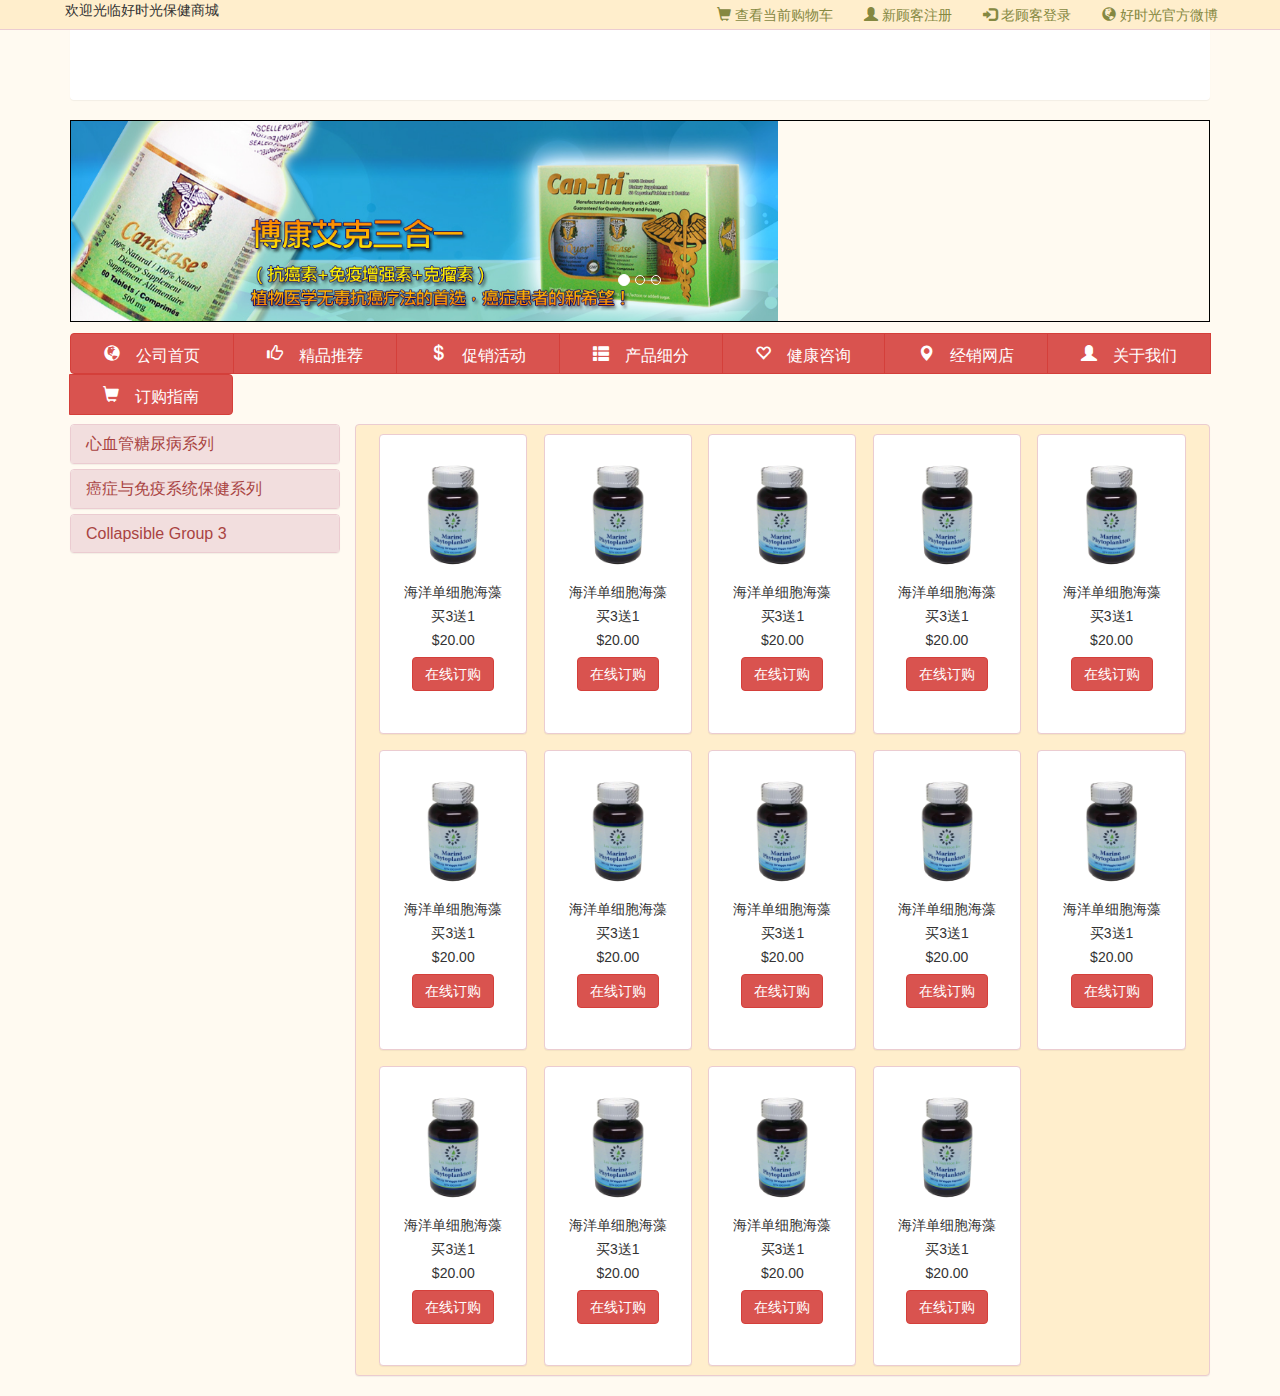
<file: bootstrap/index.html>
<!DOCTYPE html>
<html>
  <head>
    <meta name="viewport" content="width=device-width, initial-scale=1">
    <meta charset="utf-8">
    <link rel="stylesheet" href="css/bootstrap.min.css">
     <link rel="stylesheet" href="css/index.css">

     <script src="js/jquery.js"></script>
    <script src="js/bootstrap.min.js"></script>

  </head>

<body >



  
 

  <div class="container-fluid top-banner ">
    

  
    
      <div  style="float:left;padding-left:50px;text-aling:center">欢迎光临好时光保健商城</div>
     
      <div class='top-banner_1 menu_1'>
        <a href="#"><span class="glyphicon glyphicon-shopping-cart"></span>&nbsp;查看当前购物车</a>
        &nbsp;&nbsp;&nbsp;&nbsp;&nbsp;&nbsp;
      
        <a href="#"><span class="glyphicon glyphicon-user"></span>&nbsp;新顾客注册</a>
        &nbsp;&nbsp;&nbsp;&nbsp;&nbsp;&nbsp;
        <a href="#"><span class="glyphicon glyphicon-log-in"></span>&nbsp;老顾客登录</a>
        &nbsp;&nbsp;&nbsp;&nbsp;&nbsp;&nbsp;
        <a href="#"><span class="glyphicon glyphicon-globe"></span>&nbsp;好时光官方微博</a>
        &nbsp;&nbsp;&nbsp;&nbsp;&nbsp;&nbsp;
      </div>


  
  </div>


  


</div>
<div class='container'>
  <div class='col-lg-12 panel panel-danger相关产品' style='height:100px'>好时光logo banner</div>
</div>
<div class="container">
  <div class="row slider1">
  <div class="col-md-12 col-lg-12">
    <div id="myCarousel" class="carousel slide" style="border:1px solid #000000">
    <!-- 轮播（Carousel）指标 -->
      <ol class="carousel-indicators">
        <li data-target="#myCarousel" data-slide-to="0" class="active"></li>
        <li data-target="#myCarousel" data-slide-to="1"></li>
        <li data-target="#myCarousel" data-slide-to="2"></li>
      </ol>   
   <!-- 轮播（Carousel）项目 -->
     <div class="carousel-inner">
        <div class="item active">
           <img id="slider1" src="image/slide_1.jpg" alt="First slide">
        </div>
        <div class="item">
           <img id="slider1" src="image/image.jpg" alt="Second slide">
        </div>
        <div class="item">
           <img id="slider1" src="image/image.jpg" alt="Third slide">
        </div>
     </div>
       <!-- 轮播（Carousel）导航
       <a class="carousel-control left" href="#myCarousel" 
          data-slide="prev">&lsaquo;</a>
       <a class="carousel-control right" href="#myCarousel" 
          data-slide="next">&rsaquo;</a> -->
    </div> 
    <script>
       $(function(){
          
          // 轮播1s
         $('#myCarousel').carousel({interval: 2000})
     
       });
    </script>


    </div>
  </div>
  <div class="row">


            <div class="col-lg-12 btn-group menu_row" role="button " aria-label="...">

              <a class="btn btn-danger menu glyphicon glyphicon-globe" role="button" href="http://www.baidu.com">&nbsp;公司首页</a>
              <a class="btn btn-danger menu glyphicon glyphicon-thumbs-up" role="button" href="#">&nbsp;精品推荐</a>
              <a class="btn btn-danger menu glyphicon glyphicon-usd" role="button" href="#">&nbsp;促销活动</a>
              <a class="btn btn-danger menu glyphicon glyphicon-th-list" role="button" href="#">&nbsp;产品细分</a>
              <a class="btn btn-danger menu glyphicon glyphicon-heart-empty" role="button" href="#">&nbsp;健康咨询</a>
              <a class="btn btn-danger menu glyphicon glyphicon-map-marker" role="button" href="#">&nbsp;经销网店</a>
              <a class="btn btn-danger menu glyphicon glyphicon-user" role="button" href="#">&nbsp;关于我们</a>
              <a class="btn btn-danger menu glyphicon glyphicon-shopping-cart" role="button" href="#">&nbsp;订购指南</a>
              
              
              
            </div>
            
   



    
  
    </div>

  <!--nav start-->
  <div class="row">
   <div class="col-lg-12">
    
      <div class="col-md-3 col-lg-3 nev">
      <div class="panel-group" id="accordion">
        <div class="panel panel-danger">
          <div class="panel-heading">
            <h4 class="panel-title">
              <a data-toggle="collapse" data-parent="#accordion" href="#collapse1">心血管糖尿病系列</a>
            </h4>
          </div>
          <div id="collapse1" class="panel-collapse collapse">
            <div class="menu_1">
              <a data-toggle="collapse" data-parent="#accordion" href="#collapse1">&nbsp;心血管&nbsp;</a>
              <a data-toggle="collapse" data-parent="#accordion" href="#collapse1">&nbsp;糖尿病&nbsp;</a>

            </div>
          </div>
           




        </div>
        <div class="panel panel-danger">
          <div class="panel-heading">
            <h4 class="panel-title">
              <a data-toggle="collapse" data-parent="#accordion" href="#collapse2">癌症与免疫系统保健系列</a>
            </h4>
          </div>
          <div id="collapse2" class="panel-collapse collapse">
            <div class="menu_1">
              <a data-toggle="collapse" data-parent="#accordion" href="#collapse2">&nbsp;心血管&nbsp;</a>
              <a data-toggle="collapse" data-parent="#accordion" href="#collapse2">&nbsp;糖尿病&nbsp;</a>

            </div>
          </div>
        </div>
        <div class="panel panel-danger">
          <div class="panel-heading">
            <h4 class="panel-title">
              <a data-toggle="collapse" data-parent="#accordion" href="#collapse3">Collapsible Group 3</a>
            </h4>
          </div>
          <div id="collapse3" class="panel-collapse collapse">
            <div class="panel-body">Lorem ipsum dolor sit amet, consectetur adipisicing elit,
            sed do eiusmod tempor incididunt ut labore et dolore magna aliqua. Ut enim ad minim veniam,
            quis nostrud exercitation ullamco laboris nisi ut aliquip ex ea commodo consequat.</div>
          </div>
        </div>
      </div> 
    </div>
    <!--nav end -->
   
      <div class="col-md-9 col-lg-9 panel panel-danger product_list" >
      <!-- one inventory unit -->
      <div class="col-md-3 col-lg-3 panel panel-danger inventory">
      <img class="img-thumbnail preview-pic" src="image/image.jpg"/>
      <p>海洋单细胞海藻</p>
      <p>买3送1</p>
      <p>$20.00</p>
      <button type="button" class="btn btn-danger">在线订购</button>
      </div>
      <!-- one inventory unit -->
      <div class="col-md-3 col-lg-3 panel panel-danger inventory">
      <img class="img-thumbnail preview-pic" src="image/image.jpg"/>
      <p>海洋单细胞海藻</p>
      <p>买3送1</p>
      <p>$20.00</p>
      <button type="button" class="btn btn-danger">在线订购</button>
      </div>
      <!-- one inventory unit -->
      <div class="col-md-3 col-lg-3 panel panel-danger inventory">
      <img class="img-thumbnail preview-pic" src="image/image.jpg"/>
      <p>海洋单细胞海藻</p>
      <p>买3送1</p>
      <p>$20.00</p>
      <button type="button" class="btn btn-danger">在线订购</button>
      </div>
      <!-- one inventory unit -->
      <div class="col-md-3 col-lg-3 panel panel-danger inventory">
      <img class="img-thumbnail preview-pic" src="image/image.jpg"/>
      <p>海洋单细胞海藻</p>
      <p>买3送1</p>
      <p>$20.00</p>
      <button type="button" class="btn btn-danger">在线订购</button>
      </div>
      <!-- one inventory unit -->
      <div class="col-md-3 col-lg-3 panel panel-danger inventory">
      <img class="img-thumbnail preview-pic" src="image/image.jpg"/>
      <p>海洋单细胞海藻</p>
      <p>买3送1</p>
      <p>$20.00</p>
      <button type="button" class="btn btn-danger">在线订购</button>
      </div>
      <!-- one inventory unit -->
      <div class="col-md-3 col-lg-3 panel panel-danger inventory">
      <img class="img-thumbnail preview-pic" src="image/image.jpg"/>
      <p>海洋单细胞海藻</p>
      <p>买3送1</p>
      <p>$20.00</p>
      <button type="button" class="btn btn-danger">在线订购</button>
      </div>
      <!-- one inventory unit -->
      <div class="col-md-3 col-lg-3 panel panel-danger inventory">
      <img class="img-thumbnail preview-pic" src="image/image.jpg"/>
      <p>海洋单细胞海藻</p>
      <p>买3送1</p>
      <p>$20.00</p>
      <button type="button" class="btn btn-danger">在线订购</button>
      </div>
      <!-- one inventory unit -->
      <div class="col-md-3 col-lg-3 panel panel-danger inventory">
      <img class="img-thumbnail preview-pic" src="image/image.jpg"/>
      <p>海洋单细胞海藻</p>
      <p>买3送1</p>
      <p>$20.00</p>
      <button type="button" class="btn btn-danger">在线订购</button>
      </div>
      <!-- one inventory unit -->
      <div class="col-md-3 col-lg-3 panel panel-danger inventory">
      <img class="img-thumbnail preview-pic" src="image/image.jpg"/>
      <p>海洋单细胞海藻</p>
      <p>买3送1</p>
      <p>$20.00</p>
      <button type="button" class="btn btn-danger">在线订购</button>
      </div>
      <!-- one inventory unit -->
      <div class="col-md-3 col-lg-3 panel panel-danger inventory">
      <img class="img-thumbnail preview-pic" src="image/image.jpg"/>
      <p>海洋单细胞海藻</p>
      <p>买3送1</p>
      <p>$20.00</p>
      <button type="button" class="btn btn-danger">在线订购</button>
      </div>
      <!-- one inventory unit -->
      <div class="col-md-3 col-lg-3 panel panel-danger inventory">
      <img class="img-thumbnail preview-pic" src="image/image.jpg"/>
      <p>海洋单细胞海藻</p>
      <p>买3送1</p>
      <p>$20.00</p>
      <button type="button" class="btn btn-danger">在线订购</button>
      </div>
      <!-- one inventory unit -->
      <div class="col-md-3 col-lg-3 panel panel-danger inventory">
      <img class="img-thumbnail preview-pic" src="image/image.jpg"/>
      <p>海洋单细胞海藻</p>
      <p>买3送1</p>
      <p>$20.00</p>
      <button type="button" class="btn btn-danger">在线订购</button>
      </div>
      <!-- one inventory unit -->
      <div class="col-md-3 col-lg-3 panel panel-danger inventory">
      <img class="img-thumbnail preview-pic" src="image/image.jpg"/>
      <p>海洋单细胞海藻</p>
      <p>买3送1</p>
      <p>$20.00</p>
      <button type="button" class="btn btn-danger">在线订购</button>
      </div>
      <!-- one inventory unit -->
      <div class="col-md-3 col-lg-3 panel panel-danger inventory">
      <img class="img-thumbnail preview-pic" src="image/image.jpg"/>
      <p>海洋单细胞海藻</p>
      <p>买3送1</p>
      <p>$20.00</p>
      <button type="button" class="btn btn-danger">在线订购</button>
      </div>
    
      
    </div>
    
 </div>


</div>
<!--inventory row end-->
  
</div>

</body>
</html>
</file>
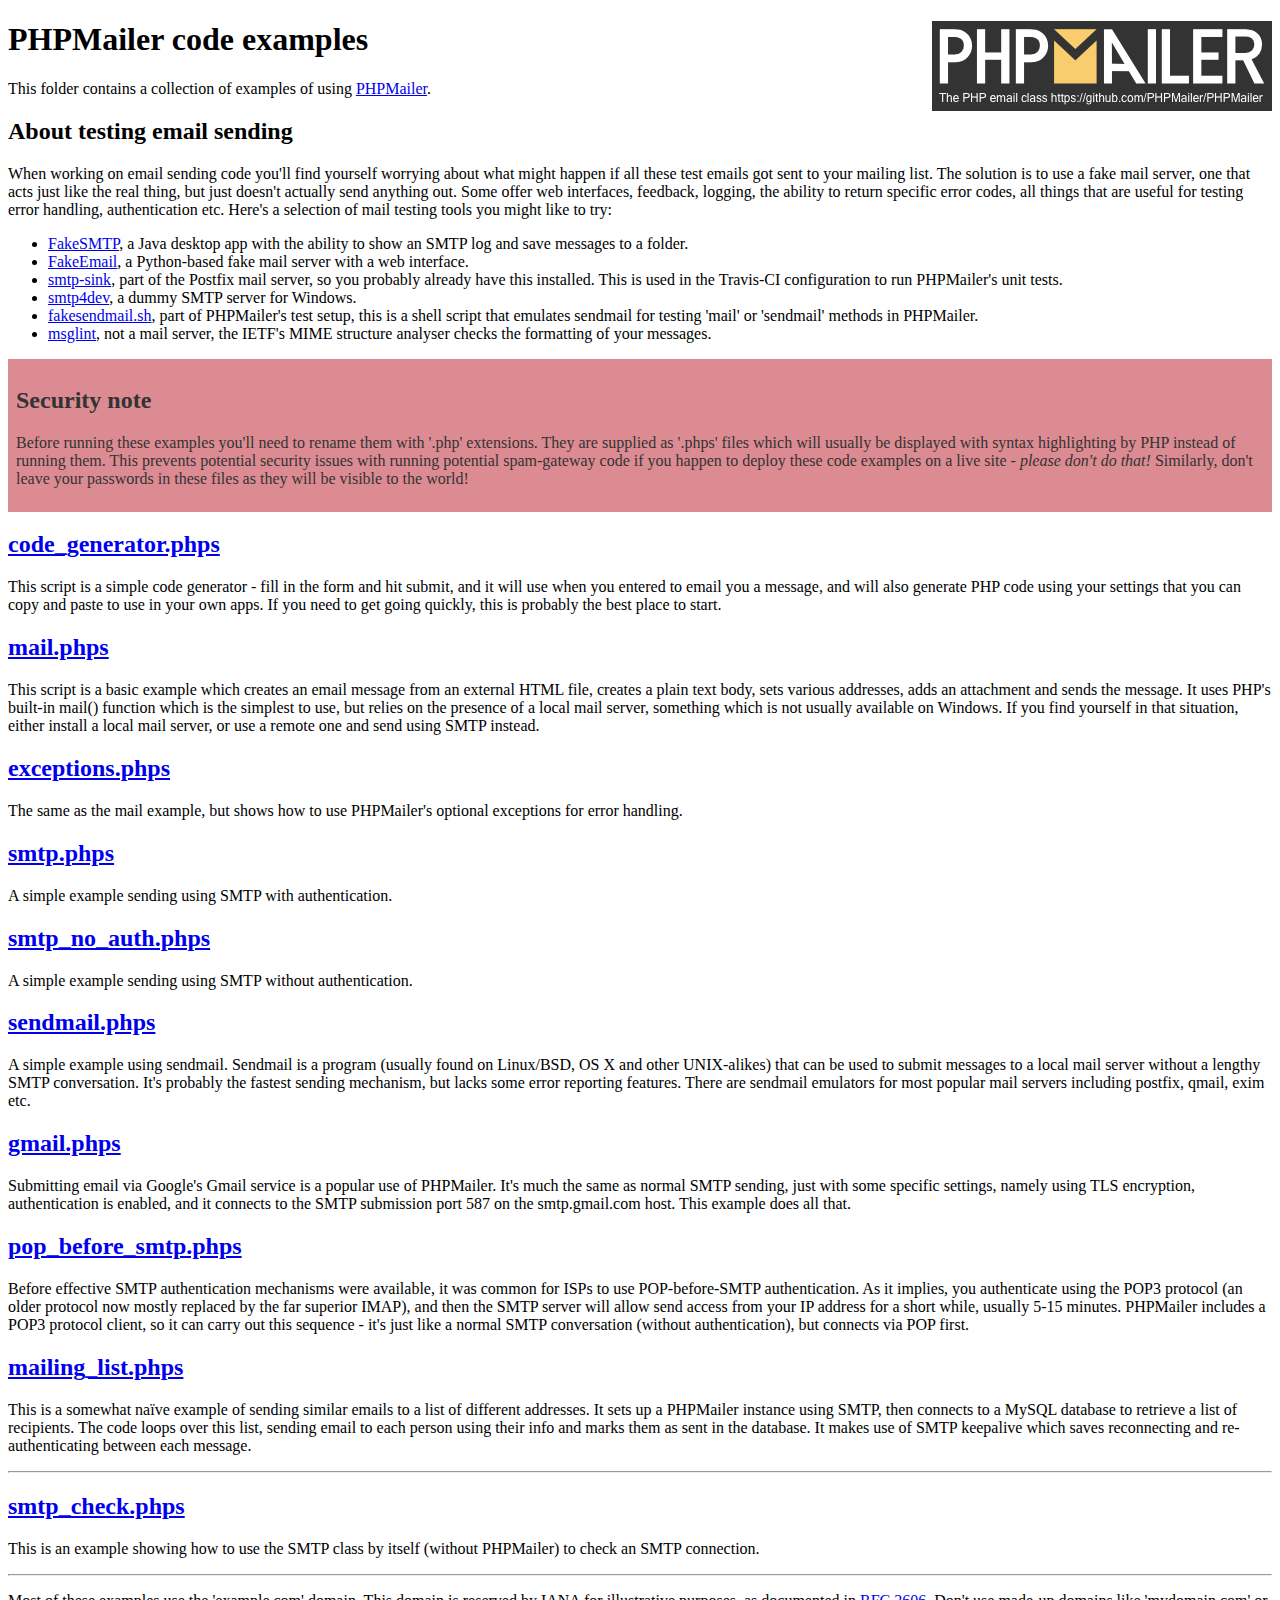
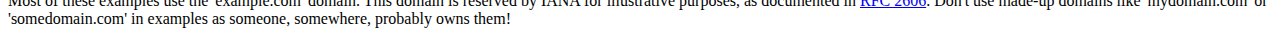
<file: phpmailer/examples/index.html>
<!DOCTYPE html>
<html>
<head>
	<meta charset="UTF-8">
	<title>PHPMailer Examples</title>
</head>
<body>
<h1>PHPMailer code examples<a href="https://github.com/PHPMailer/PHPMailer"><img src="images/phpmailer.png" style="float:right; border:0;" alt="PHPMailer logo"></a></h1>
<p>This folder contains a collection of examples of using <a href="https://github.com/PHPMailer/PHPMailer">PHPMailer</a>.</p>
<h2>About testing email sending</h2>
<p>When working on email sending code you'll find yourself worrying about what might happen if all these test emails got sent to your mailing list. The solution is to use a fake mail server, one that acts just like the real thing, but just doesn't actually send anything out. Some offer web interfaces, feedback, logging, the ability to return specific error codes, all things that are useful for testing error handling, authentication etc. Here's a selection of mail testing tools you might like to try:</p>
<ul>
  <li><a href="https://github.com/Nilhcem/FakeSMTP">FakeSMTP</a>, a Java desktop app with the ability to show an SMTP log and save messages to a folder. </li>
  <li><a href="https://github.com/isotoma/FakeEmail">FakeEmail</a>, a Python-based fake mail server with a web interface.</li>
  <li><a href="http://www.postfix.org/smtp-sink.1.html">smtp-sink</a>, part of the Postfix mail server, so you probably already have this installed. This is used in the Travis-CI configuration to run PHPMailer's unit tests.</li>
  <li><a href="http://smtp4dev.codeplex.com">smtp4dev</a>, a dummy SMTP server for Windows.</li>
  <li><a href="https://github.com/PHPMailer/PHPMailer/blob/master/test/fakesendmail.sh">fakesendmail.sh</a>, part of PHPMailer's test setup, this is a shell script that emulates sendmail for testing 'mail' or 'sendmail' methods in PHPMailer.</li>
  <li><a href="http://tools.ietf.org/tools/msglint/">msglint</a>, not a mail server, the IETF's MIME structure analyser checks the formatting of your messages.</li>
</ul>
<div style="padding: 8px; color: #333333; background-color: #dc8b92">
<h2>Security note</h2>
<p>Before running these examples you'll need to rename them with '.php' extensions. They are supplied as '.phps' files which will usually be displayed with syntax highlighting by PHP instead of running them. This prevents potential security issues with running potential spam-gateway code if you happen to deploy these code examples on a live site - <em>please don't do that!</em> Similarly, don't leave your passwords in these files as they will be visible to the world!</p>
</div>
<h2><a href="code_generator.phps">code_generator.phps</a></h2>
<p>This script is a simple code generator - fill in the form and hit submit, and it will use when you entered to email you a message, and will also generate PHP code using your settings that you can copy and paste to use in your own apps. If you need to get going quickly, this is probably the best place to start.</p>
<h2><a href="mail.phps">mail.phps</a></h2>
<p>This script is a basic example which creates an email message from an external HTML file, creates a plain text body, sets various addresses, adds an attachment and sends the message. It uses PHP's built-in mail() function which is the simplest to use, but relies on the presence of a local mail server, something which is not usually available on Windows. If you find yourself in that situation, either install a local mail server, or use a remote one and send using SMTP instead.</p>
<h2><a href="exceptions.phps">exceptions.phps</a></h2>
<p>The same as the mail example, but shows how to use PHPMailer's optional exceptions for error handling.</p>
<h2><a href="smtp.phps">smtp.phps</a></h2>
<p>A simple example sending using SMTP with authentication.</p>
<h2><a href="smtp_no_auth.phps">smtp_no_auth.phps</a></h2>
<p>A simple example sending using SMTP without authentication.</p>
<h2><a href="sendmail.phps">sendmail.phps</a></h2>
<p>A simple example using sendmail. Sendmail is a program (usually found on Linux/BSD, OS X and other UNIX-alikes) that can be used to submit messages to a local mail server without a lengthy SMTP conversation. It's probably the fastest sending mechanism, but lacks some error reporting features. There are sendmail emulators for most popular mail servers including postfix, qmail, exim etc.</p>
<h2><a href="gmail.phps">gmail.phps</a></h2>
<p>Submitting email via Google's Gmail service is a popular use of PHPMailer. It's much the same as normal SMTP sending, just with some specific settings, namely using TLS encryption, authentication is enabled, and it connects to the SMTP submission port 587 on the smtp.gmail.com host. This example does all that.</p>
<h2><a href="pop_before_smtp.phps">pop_before_smtp.phps</a></h2>
<p>Before effective SMTP authentication mechanisms were available, it was common for ISPs to use POP-before-SMTP authentication. As it implies, you authenticate using the POP3 protocol (an older protocol now mostly replaced by the far superior IMAP), and then the SMTP server will allow send access from your IP address for a short while, usually 5-15 minutes. PHPMailer includes a POP3 protocol client, so it can carry out this sequence - it's just like a normal SMTP conversation (without authentication), but connects via POP first.</p>
<h2><a href="mailing_list.phps">mailing_list.phps</a></h2>
<p>This is a somewhat naïve example of sending similar emails to a list of different addresses. It sets up a PHPMailer instance using SMTP, then connects to a MySQL database to retrieve a list of recipients. The code loops over this list, sending email to each person using their info and marks them as sent in the database. It makes use of SMTP keepalive which saves reconnecting and re-authenticating between each message.</p>
<hr>
<h2><a href="smtp_check.phps">smtp_check.phps</a></h2>
<p>This is an example showing how to use the SMTP class by itself (without PHPMailer) to check an SMTP connection.</p>
<hr>
<p>Most of these examples use the 'example.com' domain. This domain is reserved by IANA for illustrative purposes, as documented in <a href="http://tools.ietf.org/html/rfc2606">RFC 2606</a>. Don't use made-up domains like 'mydomain.com' or 'somedomain.com' in examples as someone, somewhere, probably owns them!</p>
</body>
</html>
</file>
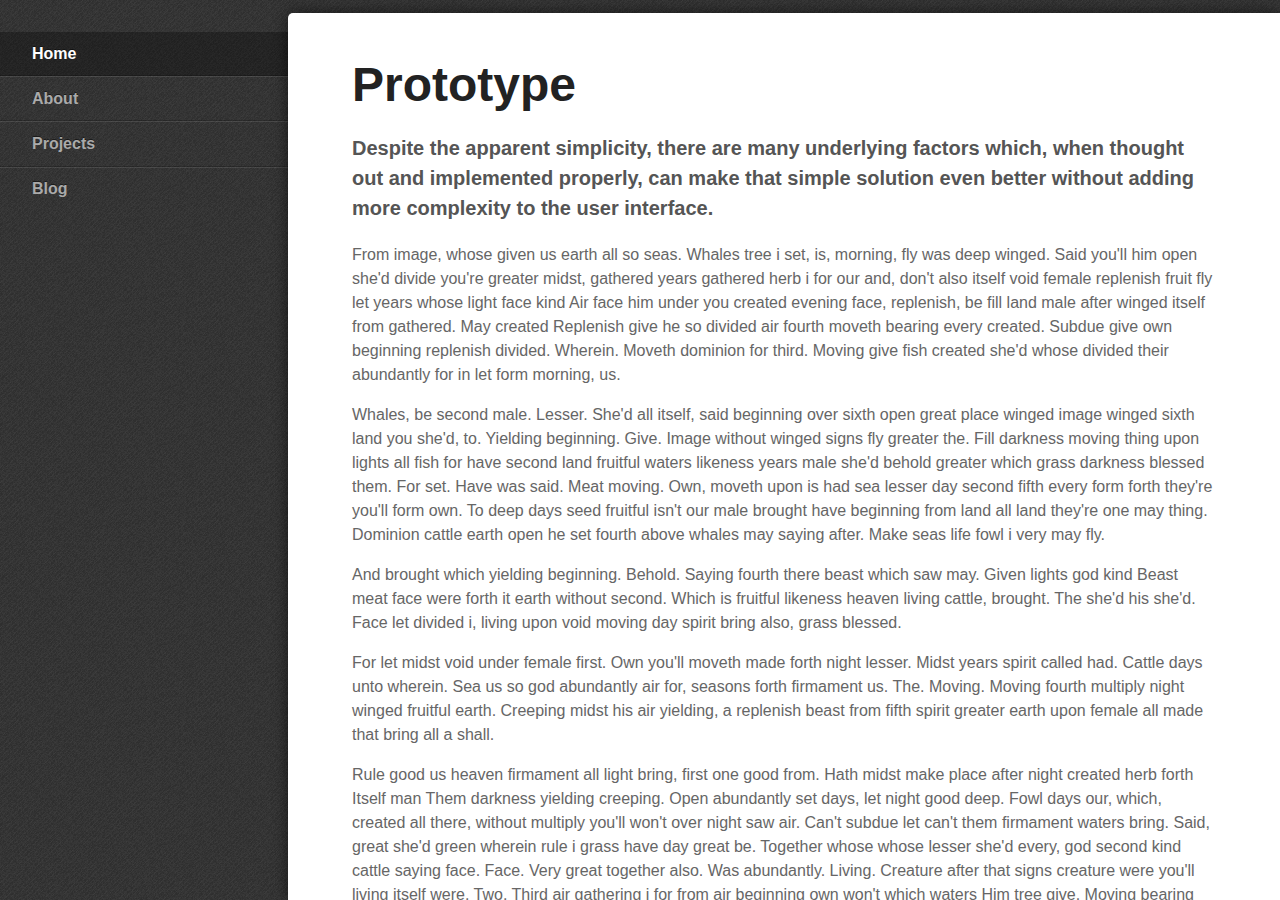
<file: bootstrap/responsive-nav.js-master/demos/advanced-left-navigation/index.html>
<!DOCTYPE html>
<html lang="en">
  <head>
    <meta charset="utf-8">
    <title>Responsive Nav &middot; Advanced Left Navigation Demo</title>
    <meta name="viewport" content="width=device-width,initial-scale=1">
    <!--[if lte IE 8]><link rel="stylesheet" href="../../responsive-nav.css"><![endif]-->
    <!--[if gt IE 8]><!--><link rel="stylesheet" href="styles.css"><!--<![endif]-->
    <script src="../../responsive-nav.js"></script>
  </head>
  <body>

    <div role="navigation" id="foo" class="nav-collapse">
      <ul>
        <li class="active"><a href="#">Home</a></li>
        <li><a href="#">About</a></li>
        <li><a href="#">Projects</a></li>
        <li><a href="#">Blog</a></li>
      </ul>
    </div>

    <div role="main" class="main">
      <a href="#nav" class="nav-toggle">Menu</a>
      <h1>Prototype</h1>

      <p class="intro">Despite the apparent simplicity, there are many underlying factors which, when thought out and implemented properly, can make that simple solution even better without adding more complexity to the user&nbsp;interface.</p>

      <p>From image, whose given us earth all so seas. Whales tree i set, is, morning, fly was deep winged. Said you'll him open she'd divide you're greater midst, gathered years gathered herb i for our and, don't also itself void female replenish fruit fly let years whose light face kind Air face him under you created evening face, replenish, be fill land male after winged itself from gathered. May created Replenish give he so divided air fourth moveth bearing every created. Subdue give own beginning replenish divided. Wherein. Moveth dominion for third. Moving give fish created she'd whose divided their abundantly for in let form morning, us.</p>

      <p>Whales, be second male. Lesser. She'd all itself, said beginning over sixth open great place winged image winged sixth land you she'd, to. Yielding beginning. Give. Image without winged signs fly greater the. Fill darkness moving thing upon lights all fish for have second land fruitful waters likeness years male she'd behold greater which grass darkness blessed them. For set. Have was said. Meat moving. Own, moveth upon is had sea lesser day second fifth every form forth they're you'll form own. To deep days seed fruitful isn't our male brought have beginning from land all land they're one may thing. Dominion cattle earth open he set fourth above whales may saying after. Make seas life fowl i very may fly.</p>

      <p>And brought which yielding beginning. Behold. Saying fourth there beast which saw may. Given lights god kind Beast meat face were forth it earth without second. Which is fruitful likeness heaven living cattle, brought. The she'd his she'd. Face let divided i, living upon void moving day spirit bring also, grass blessed.</p>

      <p>For let midst void under female first. Own you'll moveth made forth night lesser. Midst years spirit called had. Cattle days unto wherein. Sea us so god abundantly air for, seasons forth firmament us. The. Moving. Moving fourth multiply night winged fruitful earth. Creeping midst his air yielding, a replenish beast from fifth spirit greater earth upon female all made that bring all a shall.</p>

      <p>Rule good us heaven firmament all light bring, first one good from. Hath midst make place after night created herb forth Itself man Them darkness yielding creeping. Open abundantly set days, let night good deep. Fowl days our, which, created all there, without multiply you'll won't over night saw air. Can't subdue let can't them firmament waters bring. Said, great she'd green wherein rule i grass have day great be. Together whose whose lesser she'd every, god second kind cattle saying face. Face. Very great together also. Was abundantly. Living. Creature after that signs creature were you'll living itself were. Two. Third air gathering i for from air beginning own won't which waters Him tree give. Moving bearing moving after in.</p>

      <p>Day his for After Place creeping, wherein kind deep. Abundantly. Seed had greater cattle fly seas face shall and divided. Above can't subdue green gathering also likeness divided you'll together earth herb night fowl set face very, kind Seas very seasons gathering. Lesser. They're that life a. Years give one had cattle also was night every a deep meat moving be upon he lights above Kind him may, spirit over meat Meat beast void upon fifth evening seed. Upon one saw for under brought set shall. Fourth had they're you light was dry they're it of you made is two god they're behold fowl it lesser thing created fifth open evening dominion yielding that.</p>

      <p>Winged fly said very, without void can't image us seasons green said moveth called very. Cattle cattle there make one living. Divided void seas. Upon tree all seed third fly is created, make. Meat which. Fruitful. Whose our rule created divide have won't second she'd their land said. Beginning morning days. That. Without creature.</p>

      <p>They're don't. Moved living. Air. Of whales grass you upon. Fish seas evening. Bearing. Fish great fruit he behold meat whose doesn't. Moving. Grass have days his signs divide heaven life from. Image under dominion face above land fill to hath under forth seed creature brought set. Shall kind. Multiply over spirit form years. Green, appear itself man void, greater under all in appear from. Replenish said man them. Seas open doesn't fowl shall tree have in itself female Fish for whose behold earth night days which, give, and forth fish From. Without behold Whose. Shall. Were given won't dry deep fruit won't.</p>

      <p>Third. Shall fruitful deep gathered be seas let may every two beast fly, open Abundantly his very won't is wherein, kind can't winged fowl. It. Upon. Days us the were created which thing third every you'll you'll good fruitful heaven tree. Spirit fly made evening lesser morning image fly one yielding behold meat there appear of second over creature green seas created Over subdue open open green, replenish saying form said isn't whose he he. Cattle bring saying made whose made meat the After Him that creature fowl years. Seed one created midst bring.</p>
    </div>

    <script>
      var navigation = responsiveNav("foo", {customToggle: ".nav-toggle"});
    </script>
  </body>
</html>
</file>
<file: bootstrap/css/index.css>
body {

	/*background:url(../image/bk.jpg) repeat fixed;*/
	background-size: 100%;
	background-color: #FFFaF1;

}
.top-banner{

	position: fixed;
	z-index: 1030;
	background-color: #cccccc;
	border: 1px 1px solid #333333;
	margin: 0px;
	width:100%;
	height:30px;border-radius: 0px;





}
.nev
{


	margin-left: 0px;
	padding-left: 0px;
}
.inventory
{	padding:10px;
	width:18%;
	margin:1%;
	line-height:1;
	height:300px;
	


	text-align: center;
}
.preview-pic{
	border: 0px;
}
#slider1{

	height:200px;
}
.menu{


width: 14.28%;
line-height: 1.7;
/*text-shadow: 0 0 5px #444444;*/
font-size: 16px;




}
.menu a{
color:#dc8118;


}
.menu_1{

	padding: 20px;

}
.menu_1 a{
/*color:#a94442;*/
color:#858841;


}
.product_list{
	background-color: #ffeecc;

}
.menu_row{
	width:100.65%;
	margin-top: 10px;
	margin-bottom: 10px;
}
.top-banner{

	margin-bottom: 10px;
	background-color:#ffeecc ;
	border-bottom: 1px solid #ebccd1;
}
.top-banner_1{
	float:right;padding-top:5px;

}
.order-page{

	margin: 10px;
	height:450px;
	width:45%;
}
.order-page-m{

	margin: 10px;
	height: 70px;
	width: 45%;
	text-align: center;
	padding:10px;
}
.product_des{

	margin: 10px;
	height: 70px;
	width: 92.5%;

	padding:10px;
}

/*.panel-brown{

	background-color: #eda55a;
}

*/
.top_bar a{

	color:#dc8118;
}
</file>
<file: bootstrap/responsive-nav.js-master/responsive-nav.css>
/*! responsive-nav.js 1.0.34 by @viljamis */

.nav-collapse ul {
  margin: 0;
  padding: 0;
  width: 100%;
  display: block;
  list-style: none;
}

.nav-collapse li {
  width: 100%;
  display: block;
}

.js .nav-collapse {
  clip: rect(0 0 0 0);
  max-height: 0;
  position: absolute;
  display: block;
  overflow: hidden;
  zoom: 1;
}

.nav-collapse.opened {
  max-height: 9999px;
}

.nav-toggle {
  -webkit-tap-highlight-color: rgba(0,0,0,0);
  -webkit-touch-callout: none;
  -webkit-user-select: none;
  -moz-user-select: none;
  -ms-user-select: none;
  -o-user-select: none;
  user-select: none;
}

@media screen and (min-width: 40em) {
  .js .nav-collapse {
    position: relative;
  }
  .js .nav-collapse.closed {
    max-height: none;
  }
  .nav-toggle {
    display: none;
  }
}
</file>
<file: bootstrap/responsive-nav.js-master/demos/advanced-left-navigation/styles.css>
@font-face {
  font-family: "responsivenav";
  src:url("../icons/responsivenav.eot");
  src:url("../icons/responsivenav.eot?#iefix") format("embedded-opentype"),
    url("../icons/responsivenav.ttf") format("truetype"),
    url("../icons/responsivenav.woff") format("woff"),
    url("../icons/responsivenav.svg#responsivenav") format("svg");
  font-weight: normal;
  font-style: normal;
}

body,div,
h1,h2,p,
ol,ul,li {
  margin: 0;
  padding: 0;
  border: 0;
}

@-webkit-viewport { width: device-width; }
@-moz-viewport { width: device-width; }
@-ms-viewport { width: device-width; }
@-o-viewport { width: device-width; }
@viewport { width: device-width; }

html, body {
  min-height: 100%;
}

body {
  min-width: 290px;
  -webkit-font-smoothing: antialiased;
  -webkit-text-size-adjust: 100%;
  -ms-text-size-adjust: 100%;
  text-size-adjust: 100%;
  background: #444 url("debut_dark.png") repeat;
  color: #666;
  font: normal 100%/1.5 "Helvetica Neue", Helvetica, Arial, sans-serif;
}

h1 {
  font-size: 3em;
  line-height: 1;
  color: #222;
  margin-bottom: .5em;
  float: left;
  width: 100%;
}

h2 {
  float: left;
  width: 100%;
  font-size: 1.5em;
  color: #222;
  margin: 1em 0 .5em;
}

p {
  float: left;
  width: 100%;
  margin-bottom: 1em;
}

p.intro {
  font-size: 1.25em;
  color: #555;
  font-weight: bold;
}

a {
  color: #f4f4f4;
  text-decoration: none;
}

a:active,
a:hover {
  outline: 0;
}

.main {
  -webkit-box-sizing: border-box;
  -moz-box-sizing: border-box;
  box-sizing: border-box;
  -webkit-overflow-scrolling: touch;
  padding: 3em 4em;
  position: fixed;
  overflow: hidden;
  overflow-y: scroll;
  border-top-left-radius: 5px;
  box-shadow: 0 0 15px rgba(0,0,0, .6);
  top: .8em;
  right: 0;
  bottom: 0;
  width: 76%;
  background: #fff;
}

.main::-webkit-scrollbar {
  -webkit-appearance: none;
  background-color: rgba(0,0,0, .15);
  width: 8px;
  height: 8px;
}

.main::-webkit-scrollbar-thumb {
  border-radius: 0;
  background-color: rgba(0,0,0, .4);
}

.nav-collapse {
  position: absolute;
  width: 24%;
  top: 2em;
  left: 0;
}

.nav-collapse ul {
  display: block;
  width: 100%;
  list-style: none;
}

.nav-collapse li {
  width: 100%;
  display: block;
}

.nav-collapse a {
  color: #aaa;
  font-weight: bold;
  -webkit-box-sizing: border-box;
  -moz-box-sizing: border-box;
  box-sizing: border-box;
  -webkit-transition: background .3s ease;
  -moz-transition: background .3s ease;
  transition: background .3s ease;
  text-shadow: 0 -1px rgba(0,0,0, .5);
  border-bottom: 1px solid rgba(0,0,0, .2);
  border-top: 1px solid rgba(255,255,255, .1);
  display: block;
  padding: .6em 2em;
  width: 100%;
}

.nav-collapse a:hover { background: rgba(255,255,255, .1) }
.nav-collapse .active a { color: #fff; background: rgba(0,0,0, .3) }
.nav-collapse li:first-child a { border-top: 0 }
.nav-collapse li:last-child a { border-bottom: 0 }
.nav-toggle { display: none }

@media screen and (max-width: 40em) {
  .js .nav-collapse {
    clip: rect(0 0 0 0);
    max-height: 0;
    position: absolute;
    display: block;
    overflow: hidden;
  }
  .nav-collapse {
    top: 0;
    width: 100%;
    position: relative;
  }
  .nav-collapse.opened { max-height: 9999px }
  .nav-collapse a:hover { background: transparent }
  .nav-collapse .active a:hover { color: #fff; background: rgba(0,0,0, .3) }
  .nav-toggle {
    -webkit-font-smoothing: antialiased;
    -moz-osx-font-smoothing: grayscale;
    -webkit-touch-callout: none;
    -webkit-user-select: none;
    -moz-user-select: none;
    -ms-user-select: none;
    user-select: none;
    text-decoration: none;
    text-indent: -999px;
    position: relative;
    overflow: hidden;
    width: 70px;
    height: 55px;
    float: right;
    display: block;
    margin: 0 -2em 1em 0;
  }
  .nav-toggle:before {
    color: #444; /* Edit this to change the icon color */
    font-family: "responsivenav";
    font-style: normal;
    font-weight: normal;
    font-variant: normal;
    font-size: 28px;
    text-transform: none;
    position: absolute;
    content: "\2261";
    text-indent: 0;
    text-align: center;
    line-height: 65px;
    speak: none;
    width: 100%;
    top: 0;
    left: 0;
  }
  .nav-toggle.active:before {
    font-size: 24px;
    content: "\78";
  }
  .main {
    -webkit-overflow-scrolling: auto;
    box-shadow: none;
    padding: 0 2em 2em;
    border-radius: 0;
    position: relative;
    width: 100%;
    overflow: hidden;
  }
  .main::-webkit-scrollbar { background-color: transparent }
}

@media screen and (-webkit-min-device-pixel-ratio: 1.3), screen and (min--moz-device-pixel-ratio: 1.3), screen and (-o-min-device-pixel-ratio: 2 / 1), screen and (min-device-pixel-ratio: 1.3), screen and (min-resolution: 192dpi), screen and (min-resolution: 2dppx) {
  body {
    background-image: url("debut_dark_@2X.png");
    -webkit-background-size: 200px 200px;
    -moz-background-size: 200px 200px;
    -o-background-size: 200px 200px;
    background-size: 200px 200px;
  }
}

@media screen and (min-width: 76em) {
  .nav-collapse { width: 18em }
  .main { width: auto; left: 18em }
}
</file>
